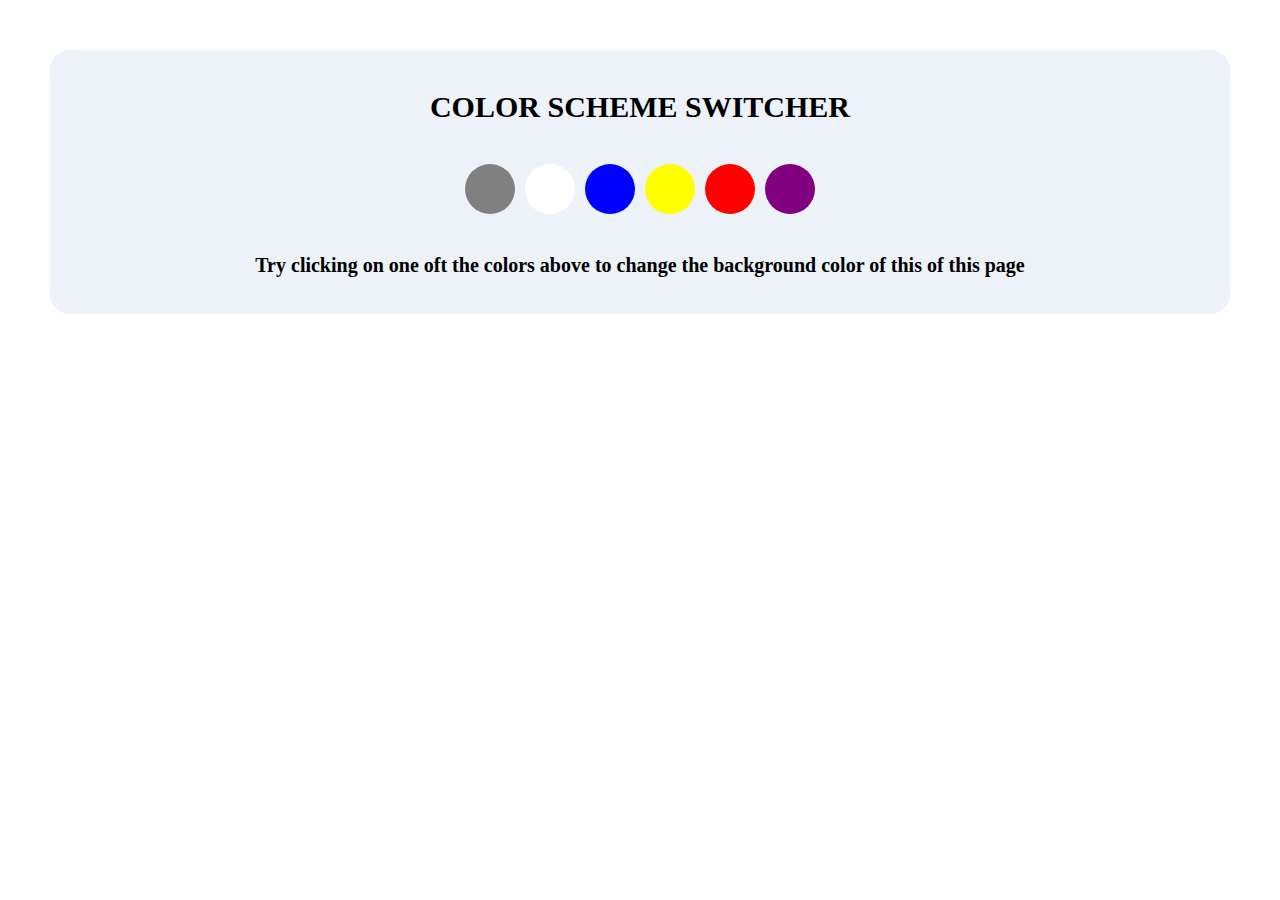
<file: project-2_Colour_switcher/index.html>
<!DOCTYPE html>
<html lang="en">
<head>
    <meta charset="UTF-8">
    <meta name="viewport" content="width=device-width, initial-scale=1.0">
    <title>project-2</title>
    <link rel="stylesheet" href="style.css">
</head>
<body>
   <div class="canvas">
    <h1>Color Scheme Switcher</h1>
    <div class="canvas2">
    <button class="button" id="grey"></button> 
    <button class="button" id="white"></button>
    <button class="button" id="blue"></button>
    <button class="button" id="yellow"></button>
    <button class="button" id="red"></button>
    <button class="button" id="purple"></button>
</div>
    <h2>Try clicking on one oft the colors above
        <span>to change the background color of this of this page</span>
    </h2>   
   </div>
   <script src="script.js"></script>
</body>
</html>
</file>
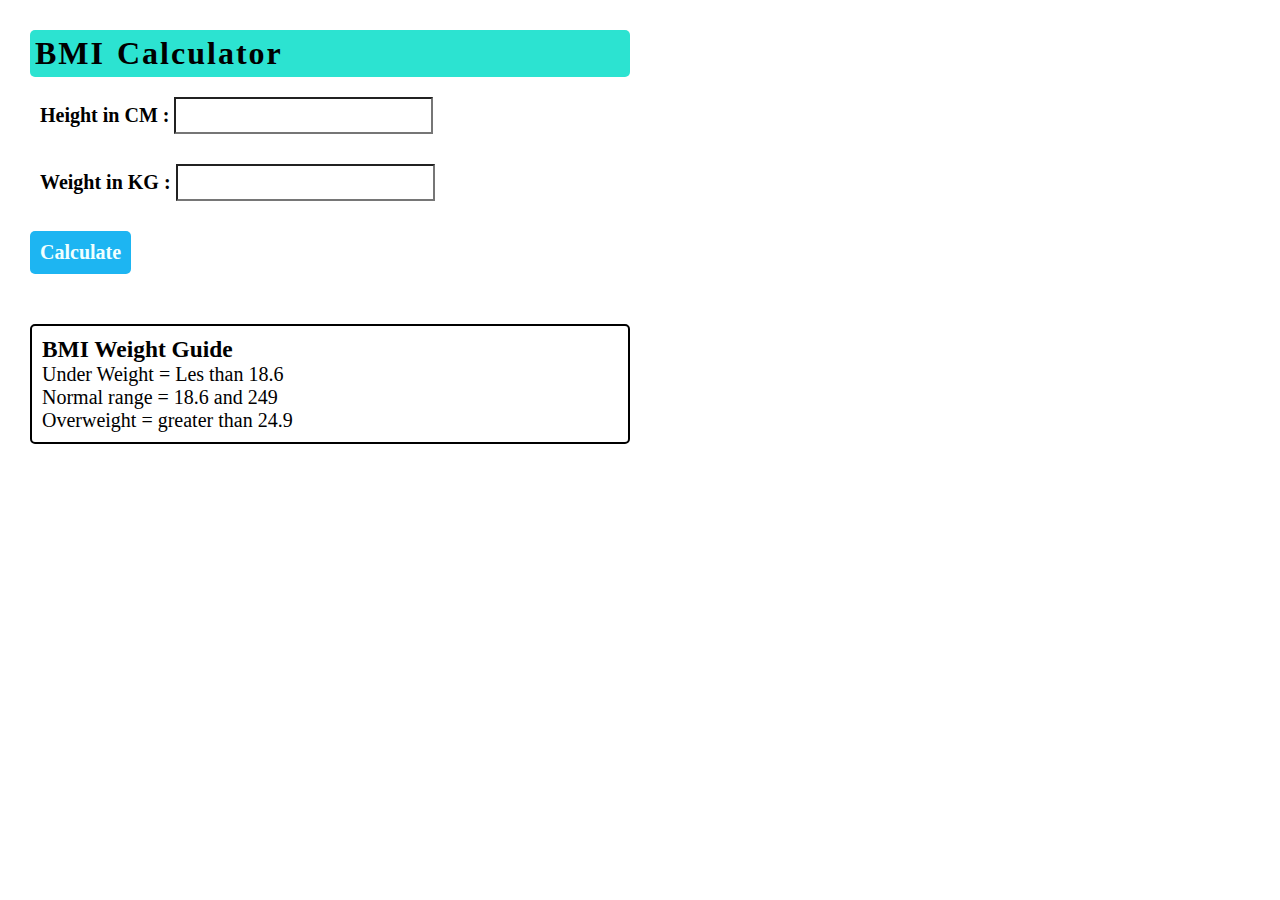
<file: project-3_Bmi-Calculator/index.html>
<!DOCTYPE html>
<html lang="en">
<head>
    <meta charset="UTF-8">
    <meta name="viewport" content="width=device-width, initial-scale=1.0">
    <title>project2</title>
    <link rel="stylesheet" href="style.css">
</head>
<body>
    <div class="container">
        <div class="outer-container">
            <h1 class="main-heading">BMI Calculator</h1>
        <div class="input-fields">
            <form  class="inputform">
                <div class="input-field" id="height-input">
                    <label for="height">Height in CM : </label><input type="text"  id="height">
                </div>
                <div class="input-field" id="weight-input">
                    <label for="weight">Weight in KG : </label><input type="text"  id="weight">
                </div>
                <button class="cal-btn">Calculate</button>
            <div id="results"></div>
            <div id="weight-guide">
                <h3>BMI Weight Guide</h3>
                <p>Under Weight = Les than 18.6</p>
                <p>Normal range = 18.6 and 249</p>
                <p>Overweight = greater than 24.9</p>
            </div>
            </form>
        </div>
        </div>
    </div>
   <script src="script.js"></script>
</body>
</html>
</file>
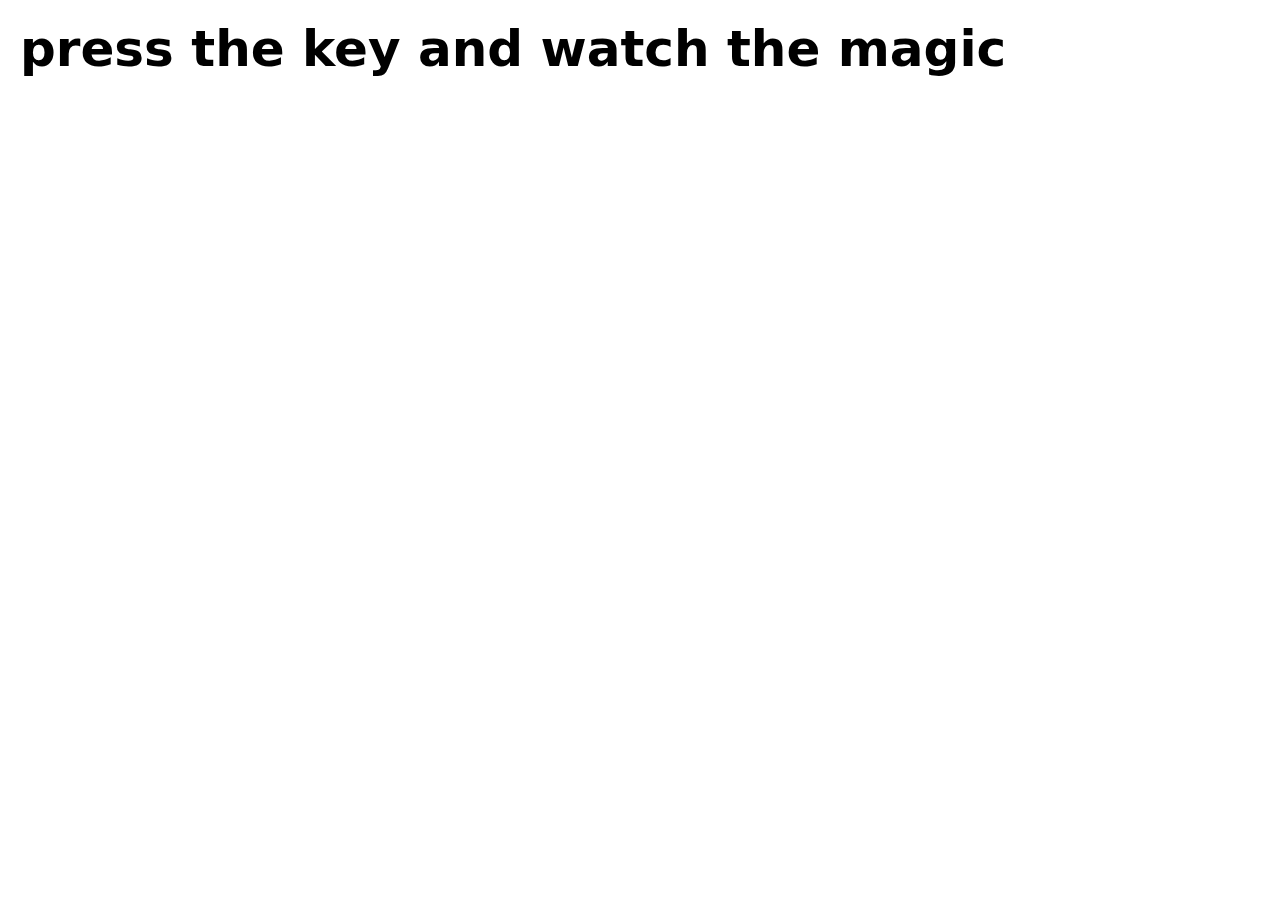
<file: keycode.html>
<!DOCTYPE html>
<html lang="en">
<head>
    <meta charset="UTF-8">
    <meta name="viewport" content="width=device-width, initial-scale=1.0">
    <title>Document</title>
    <style>
        *{
            margin: 0;
            padding: 0;
            box-sizing: border-box;
        }
        .key{
            margin: 20px;
            font-family: system-ui, -apple-system, BlinkMacSystemFont, 'Segoe UI', Roboto, Oxygen, Ubuntu, Cantarell, 'Open Sans', 'Helvetica Neue', sans-serif;
            font-size: 50px;
            font-weight: bold;
            
        }
        .tables{
            position: absolute;
            top: 50%;
            left: 50%;
            transform: translate(-50%, -50%);
            width: 40vw;
            padding: 50px;
            display: flex;
            flex-direction: column;
            justify-content: center;
            align-items: center;
            border-radius: 20px;
            box-shadow: rgba(99, 99, 99, 0.2) 0px 2px 8px 0px;
            font-size: 20px;
            font-family:system-ui, -apple-system, BlinkMacSystemFont, 'Segoe UI', Roboto, Oxygen, Ubuntu, Cantarell, 'Open Sans', 'Helvetica Neue', sans-serif;
        }
        .tables th{
            border-radius: 0.5rem;
            border: green solid;
            font-size: 30px;
            padding: 20px;
            
        }
        .tables td{
            border-radius: 0.5rem;
            text-align: center;
            border: green solid;
            padding: 10px;
            font-size: 30px;
            padding: 20px;
            
        }
    </style>
</head>
<body>
    <div class="project">
        <div id="insert">
            <div class="key">press the key and watch the magic</div>
        </div>
    </div>
    <script>
        const insert = document.getElementById('insert')
        window.addEventListener('keydown',(e)=>{
            insert.innerHTML = `
            <table class="tables">
                <tr>
                    <th>Pressed key</th>
                    <th>Key Code</th>
                    <th>Code</th>
                </tr>
                <tr>
                    <td>${e.key}</td>
                    <td>${e.keyCode}</td>
                    <td>${e.code}</tb>
                </tr>
                </table>
                `
        })
    </script>






</body>
</html>
</file>
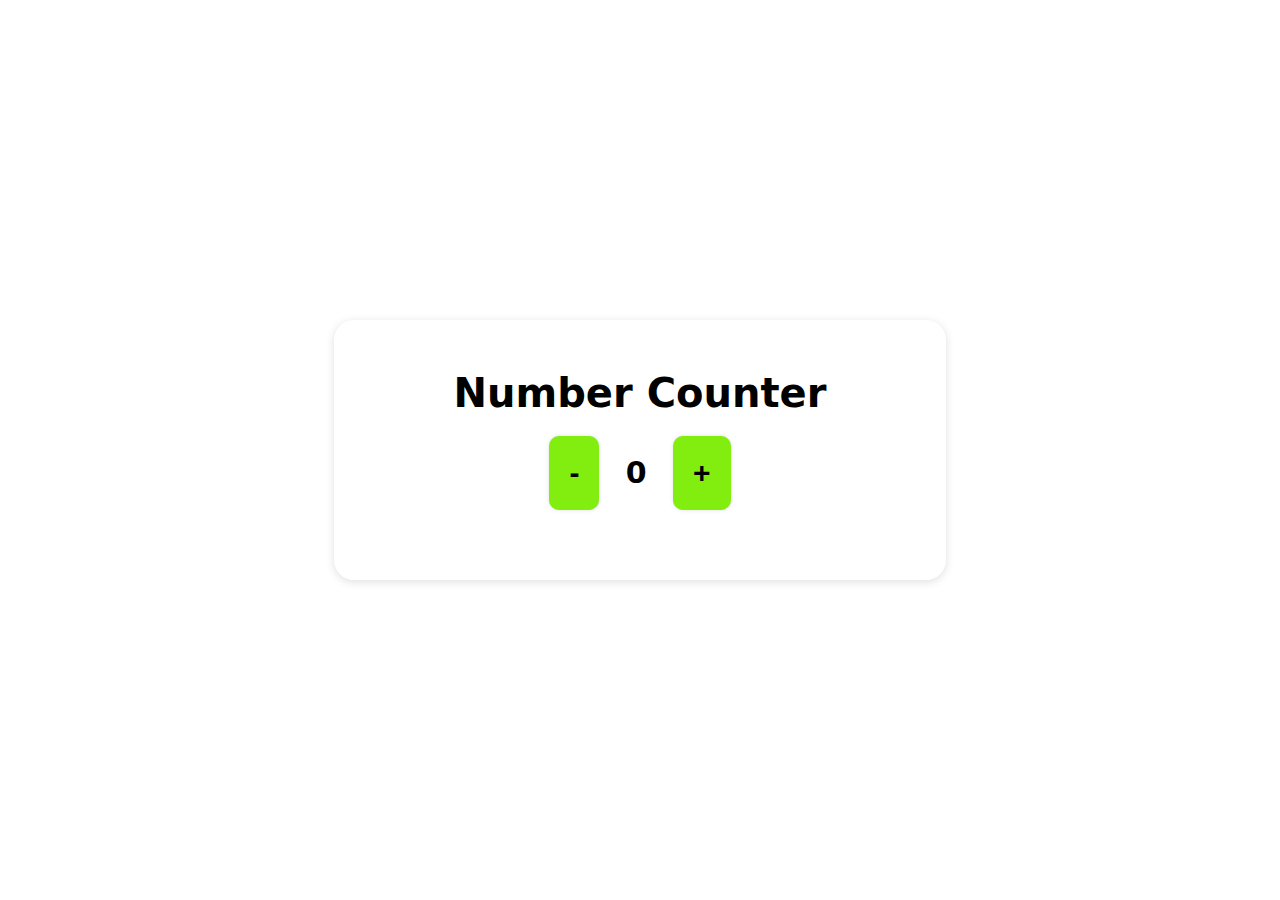
<file: Number_counter.html>
<!DOCTYPE html>
<html lang="en">
<head>
    <meta charset="UTF-8">
    <meta name="viewport" content="width=device-width, initial-scale=1.0">
    <title>Number Counter</title>
    <style>
        *{
            margin: 0;
            padding: 0;
        }
        .main-container{
            position: absolute;
            top: 50%;
            left: 50%;
            transform: translate(-50%, -50%);
            width: 40vw;
            padding: 50px;
            display: flex;
            flex-direction: column;
            justify-content: center;
            align-items: center;
            border-radius: 20px;
            box-shadow: rgba(99, 99, 99, 0.2) 0px 2px 8px 0px;
            font-size: 20px;
            font-family:system-ui, -apple-system, BlinkMacSystemFont, 'Segoe UI', Roboto, Oxygen, Ubuntu, Cantarell, 'Open Sans', 'Helvetica Neue', sans-serif;
        }
        .btn{
            margin: 20px;
            padding: 20px;
            border-radius: 10px;
            border: none;
            font-size: 30px;
            font-weight: bold;
            background-color: #82ee0f;
            box-shadow: rgba(0, 0, 0, 0.1) 0px 0px 5px 0px, rgba(0, 0, 0, 0.1) 0px 0px 1px 0px;
            cursor: pointer;
        }
        #result{
            font-size: 30px;
            font-weight: bold;
            font-family:system-ui, -apple-system, BlinkMacSystemFont, 'Segoe UI', Roboto, Oxygen, Ubuntu, Cantarell, 'Open Sans', 'Helvetica Neue', sans-serif
        }

        .btn:hover{
            background-color: rgb(0, 179, 255);
            color: white;
            transition: all ease-in-out 0.2s ;
        }
    </style>
</head>
<body>
    <div class="main-container">
        <h1 class="head">Number Counter</h1>
        <div class="container">
            <button class="btn" id="addNum">-</button>
            <span id="result">0</span>
            <button class="btn" id="subNum">+</button>
        </div>
    </div>
</body>
<script>
    let btn1 = document.querySelector("#addNum")
    let btn2 = document.querySelector('#subNum')
    let result = document.querySelector("#result")
    let sum = 0
    btn1.addEventListener("click",()=>{
        result.innerHTML = (sum-=1)
    })
    btn2.addEventListener("click",()=>{
        result.innerHTML = (sum+=1)
    })
   

</script>
</html>
</file>
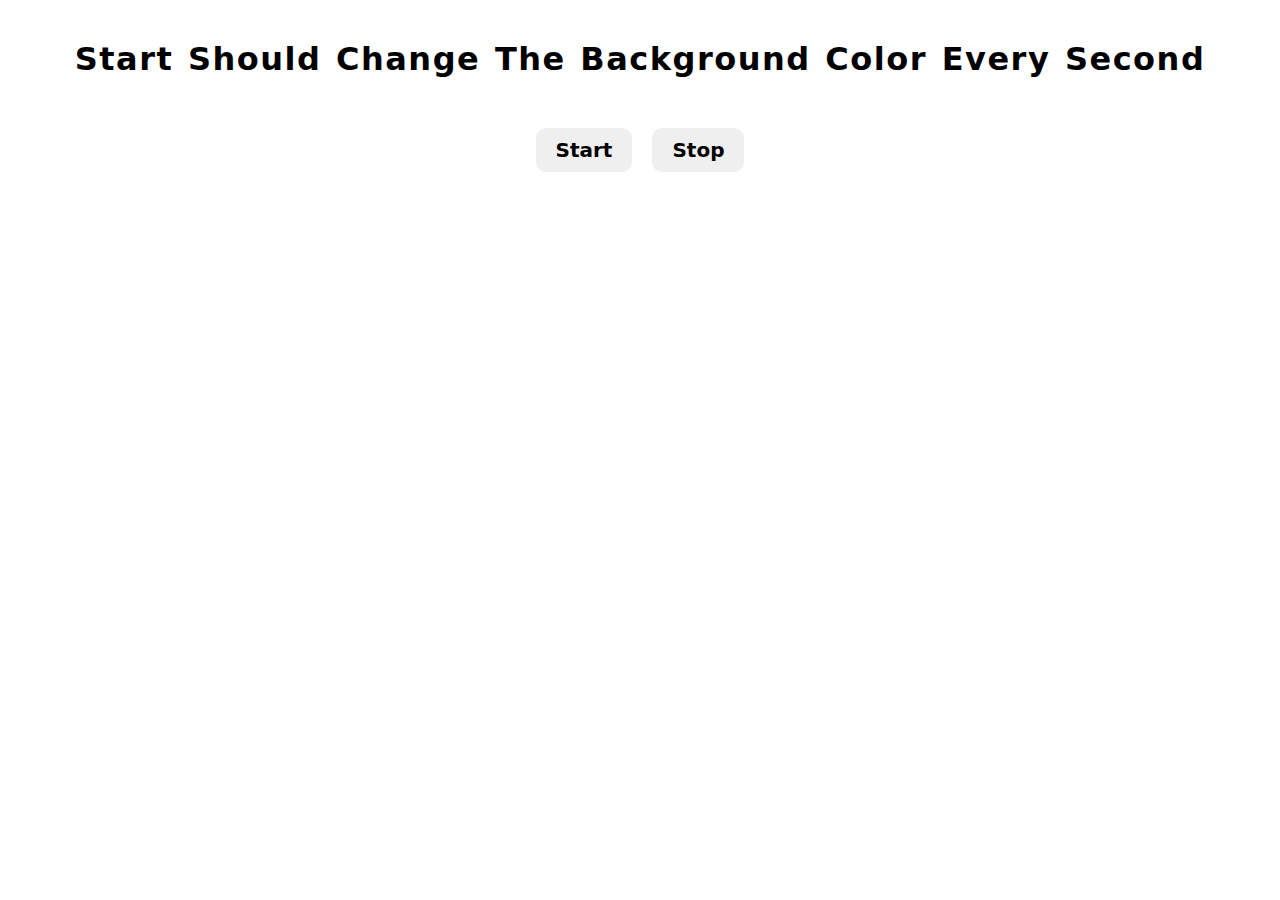
<file: Random_Bgcolor switcher.html>
<!DOCTYPE html>
<html lang="en">
<head>
    <meta charset="UTF-8">
    <meta name="viewport" content="width=device-width, initial-scale=1.0">
    <title>Automatic Color Changer</title>
    <style>
        *{
            margin: 0;
            padding: 0;
            box-sizing: border-box;
        }
        #head{
            margin: 20px;
            padding: 20px;
            word-spacing: 2px;
            letter-spacing: 1.5px;
            text-transform: capitalize;
            text-align: center;
            font-family: system-ui, -apple-system, BlinkMacSystemFont, 'Segoe UI', Roboto, Oxygen, Ubuntu, Cantarell, 'Open Sans', 'Helvetica Neue', sans-serif;
        }
        .button{
            display: flex;
            justify-content: center;
            align-items: center;
        }
        .btn{
            margin: 10px;
            padding: 10px 20px 10px 20px;
            font-size: 20px;
            font-family: system-ui, -apple-system, BlinkMacSystemFont, 'Segoe UI', Roboto, Oxygen, Ubuntu, Cantarell, 'Open Sans', 'Helvetica Neue', sans-serif;
            font-weight: bold;
            border: none;
            border-radius: 10px;
            cursor: pointer;
        }
        #start:hover{
            background: rgb(0, 255, 98);
        }
        #stop:hover{
            background-color: #f34c4c;
        }
        #colorBox{
            margin-top: 200px;
            padding: 20px;
            position:absolute;
            width: 400px;
            height: 100px;
            text-align: center;
            font-family: system-ui, -apple-system, BlinkMacSystemFont, 'Segoe UI', Roboto, Oxygen, Ubuntu, Cantarell, 'Open Sans', 'Helvetica Neue', sans-serif;
            font-weight: bold;
            font-size: 50px;
            
            
        }

    </style>
</head>
<body>
    <h1 id="head">Start should change the background color every second</h1>
    <div class="button">
        <button class="btn" id="start">Start</button>
        <button class="btn" id="stop">Stop</button>
        <span id="colorBox"></span>
    </div>
    <script>
        //generate a random value
        const colorBox = document.querySelector('#colorBox')
        const head = document.querySelector("#head")
        const start = document.querySelector('#start')
        const stop = document.querySelector('#stop')

        const randomColor = function(){
            const hex = "0123456789ABCDEF" 
            let color = '#'
            for(let i=0; i<6; i++){
            color +=hex[Math.floor(Math.random()*16)]
            }
            return color
        }
        let intervalId
        const startChangingColor = function(){
           if(!intervalId){
            intervalId = setInterval(changeBgColor,1000)
           }
            function changeBgColor(){
                document.body.style.backgroundColor = randomColor();
                colorBox.innerHTML = `Color Code:- ${randomColor()}`
                colorBox.style.color = randomColor()
                head.style.display = "none"

            }

        }
        const stopChangingColor = function(){
            clearInterval(intervalId)
            intervalId = null
        }
        start.addEventListener('click',startChangingColor)
        stop.addEventListener('click',stopChangingColor)
    </script>
</body>
</html>
</file>
<file: project-2_Colour_switcher/style.css>
body{
    margin: 0;
    padding: 0;
    box-sizing: border-box;
}
.canvas{
    overflow: hidden;
    margin: 50px;
    padding: 20px;
    background-color: rgba(188, 209, 226, 0.281);
    border-radius: 20px;
}
.canvas2{
    margin: 20px;
    padding: 20px;
    display: flex;
    justify-content: center;
    gap: 10px;
}
h1{
    font-family: lemon;
    text-transform:uppercase;
    font-size: 30px;
    text-align: center;
}
h2{
    font-family: roboto;
    font-size: 20px;
    text-align: center;
}
.button{
    border-radius: 50%;
    width: 50px;
    height: 50px;
    cursor: pointer;
}
#white{
    background-color: #fff;
    border: none;
    
}
#grey{
    background-color:grey;
    border: none;
}
#yellow{
    background-color:yellow;
    border: none;
}
#blue{
    background-color:blue;
    border: none;
}
#red{
    background-color:red;
    border: none;
}
#purple{
    background-color:purple;
    border: none;
}
</file>
<file: project-3_Bmi-Calculator/style.css>
*{
    margin: 0;
    padding: 0;
    box-sizing: border-box;
    font-family: inter;
}
.container{
    display: flexbox;
    justify-content: center;
    align-items: center;
    margin:10px;
    padding: 10px;
    
}
.outer-container{
    width: 50%;
}
.outer-container h1{
    background-color: #2ce3d1;
    margin: 10px;
    padding:5px;
    font-family: inter;
    letter-spacing: 2px;
    word-spacing: 2px;
    border-radius: 5px;
}
.input-field{
    margin: 10px;
    padding: 10px;
    border-radius: 10px;
    font-size: 20px;
    font-weight: bold;
}
.input-field input{
    font-size: 20px;
    padding: 5px;
    background-color:transparent;
}
.cal-btn{
    margin: 10px;
    padding: 10px;
    font-size: 20px;
    border-radius: 5px;
    border: none;
    background-color: #1db5f2;
    color: azure;
    font-weight: bold;
    cursor: pointer;
    
}
.cal-btn:hover{
    background-color: #fff;
    color: #1db5f2;
    border: 1px solid;
    transition: all ease-in-out 0.1s;
}
#results{
    margin: 10px;
    padding: 10px;
    font-size: 30px;
    
}
#weight-guide{

    font-size: 20px;
    border: 2px solid black;
    border-radius: 5px;
    margin: 10px;
    padding:10px;
    
}
</file>
